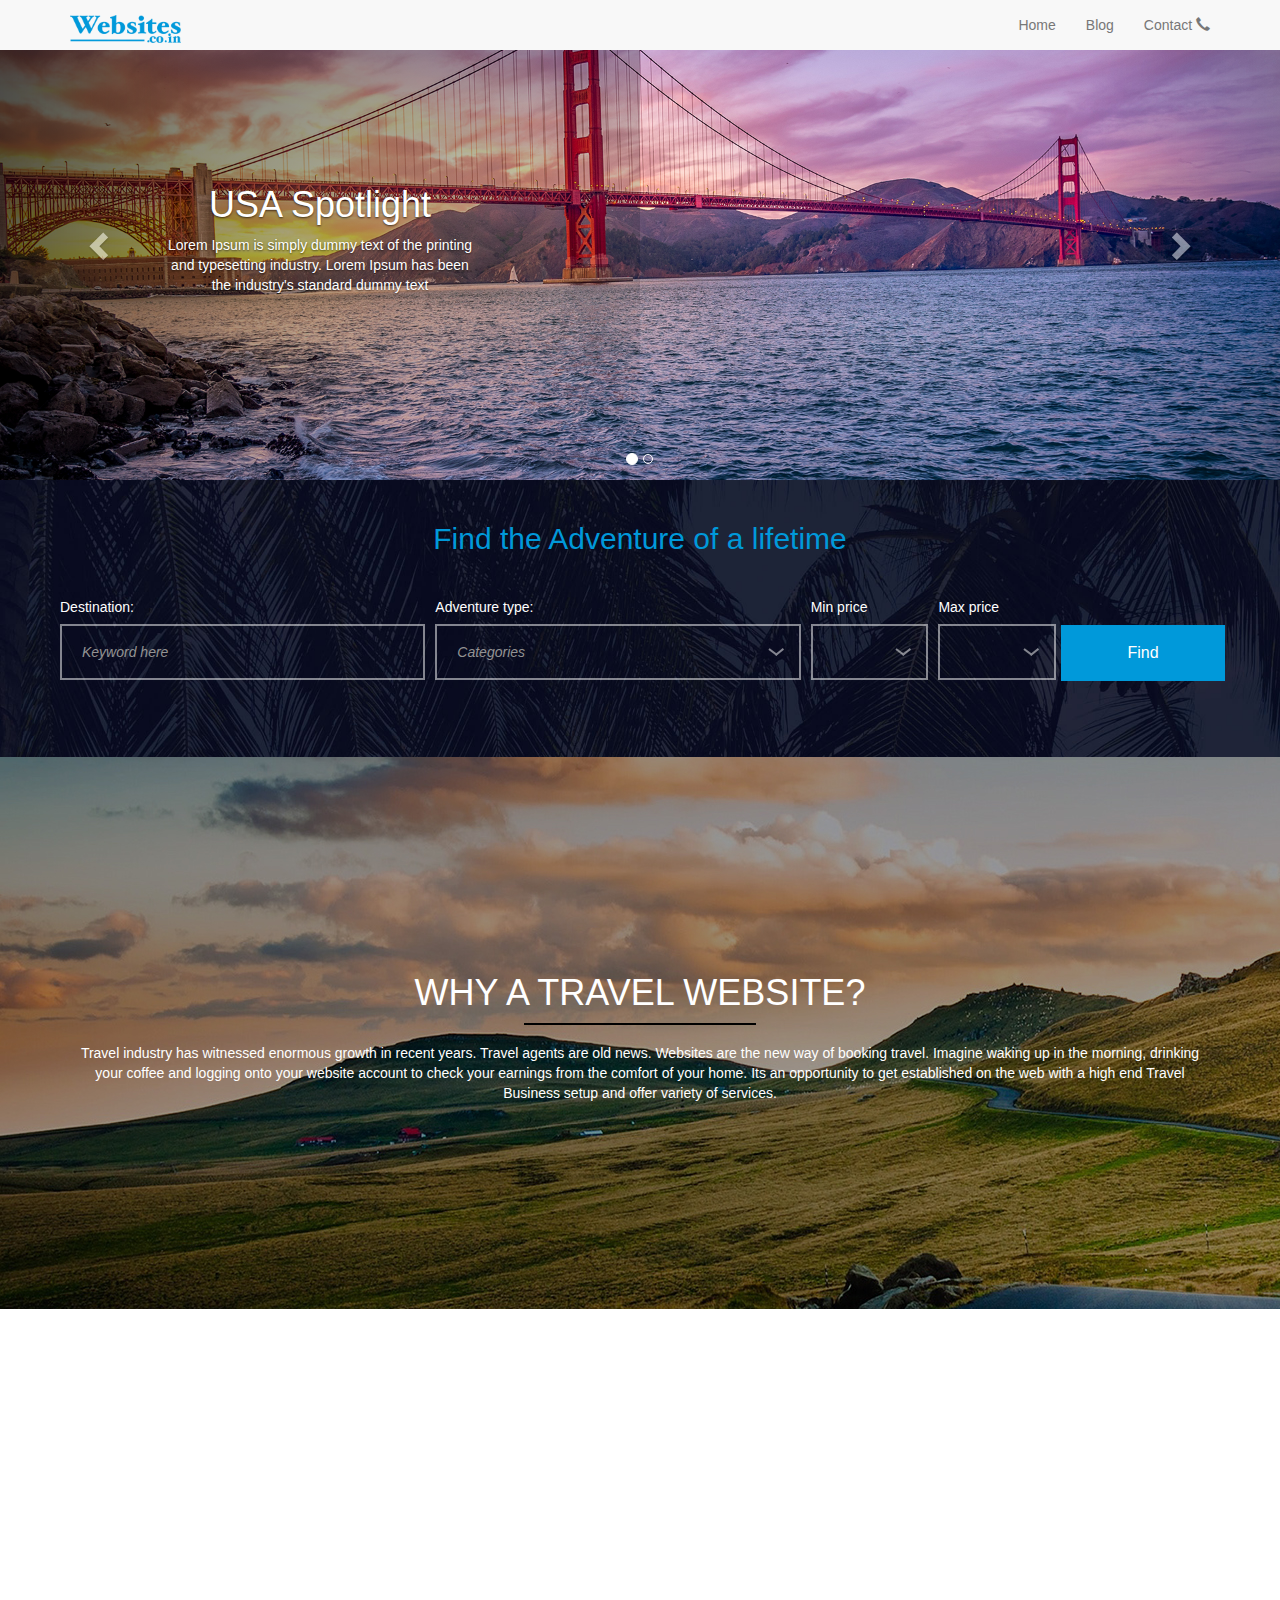
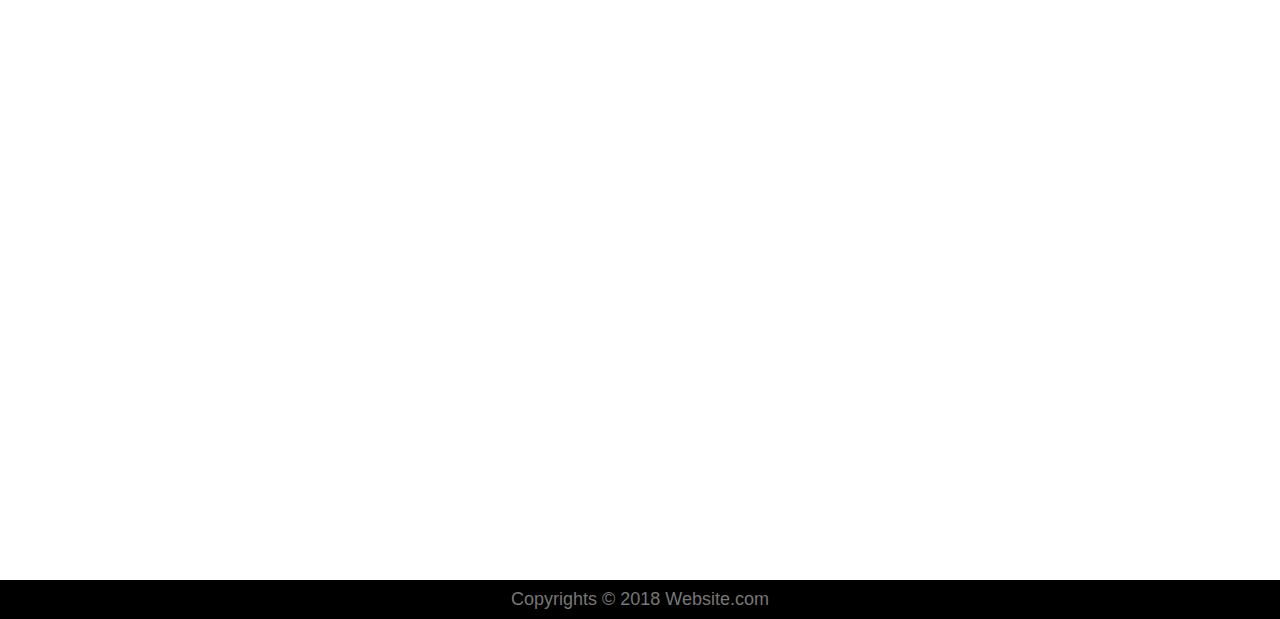
<file: index.html>
<!DOCTYPE html>
<html lang="en">
   <head>
      <meta charset="utf-8">
      <meta http-equiv="X-UA-Compatible" content="IE=edge">
      <meta name="viewport" content="width=device-width, initial-scale=1">
      <title>Welcome to Home page</title>
      <!-- Bootstrap -->
      <link href="css/bootstrap.min.css" rel="stylesheet">
      <link href="css/font-awesome.min.css" rel="stylesheet">
      <!-- Owl Stylesheets -->
      <link rel="stylesheet" href="css/owl.carousel.min.css">
      <link rel="stylesheet" href="css/owl.theme.default.min.css">
      <link rel="stylesheet" href="css/aos.css" />
      <link href="css/custome.css" rel="stylesheet">
   </head>
   <body id="transcroller-body" class="aos-all">
      <!-- Fixed navbar -->
      <nav class="navbar navbar-default navbar-fixed-top topnavbar">
         <div class="container">
            <div class="navbar-header">
               <button type="button" class="navbar-toggle collapsed" data-toggle="collapse" data-target="#navbar" aria-expanded="false" aria-controls="navbar">
               <span class="sr-only">Toggle navigation</span>
               <span class="icon-bar"></span>
               <span class="icon-bar"></span>
               <span class="icon-bar"></span>
               </button>
               <a class="navbar-brand" href="index.html">
               <img src="img/logo.png" class="navbar-logo img-responsive" itemprop="logo" alt="websites.co.in">
               </a>
            </div>
            <div id="navbar" class="navbar-collapse collapse">
               <ul class="nav navbar-nav navbar-right">
                  <li><a href="index.html">Home</a></li>
                  <li><a href="blog.html">Blog</a></li>
                  <li><a href="contact.html">Contact  <span class="glyphicon glyphicon-earphone"></span></a></li>
               </ul>
            </div>
            <!--/.nav-collapse -->
         </div>
      </nav>
      <!-- Carousel
         ================================================== -->
      <div id="myCarousel" class="carousel slide aos-item" data-aos="fade-up" data-ride="carousel">
         <!-- Indicators -->
         <ol class="carousel-indicators">
            <li data-target="#myCarousel" data-slide-to="0" class="active"></li>
            <li data-target="#myCarousel" data-slide-to="1"></li>
         </ol>
         <div class="carousel-inner" role="listbox">
            <div class="item active">
               <img class="first-slide" src="img/1.jpg" alt="First slide">
               <div class="container-fluid">
                  <div class="carousel-caption bgcl">
                     <h1>USA Spotlight</h1>
                     <p>Lorem Ipsum is simply dummy text of the printing and typesetting industry. Lorem Ipsum has been the industry's standard dummy text</p>
                  </div>
               </div>
            </div>
            <div class="item">
               <img class="second-slide" src="img/2.jpg" alt="Second slide">
               <div class="container-fluid">
                  <div class="carousel-caption bgcl">
                     <h1>Another USA Spotlight</h1>
                     <p>Lorem Ipsum is simply dummy text of the printing and typesetting industry. Lorem Ipsum has been the industry's standard dummy text</p>
                  </div>
               </div>
            </div>
         </div>
         <a class="left carousel-control" href="#myCarousel" role="button" data-slide="prev">
         <span class="glyphicon glyphicon-chevron-left" aria-hidden="true"></span>
         <span class="sr-only">Previous</span>
         </a>
         <a class="right carousel-control" href="#myCarousel" role="button" data-slide="next">
         <span class="glyphicon glyphicon-chevron-right" aria-hidden="true"></span>
         <span class="sr-only">Next</span>
         </a>
      </div>
      <!-- /.carousel -->
      <!-- find -->
      <div class="find aos-item" data-aos="fade-up">
         <div class="container-fluid find_background">
            <div class="container ">
               <div class="row">
                  <div class="col-12">
                     <div class="find_title text-center">Find the Adventure of a lifetime</div>
                  </div>
                  <div class="col-12">
                     <div class="find_form_container">
                        <form action="#" id="find_form" class="find_form d-flex flex-md-row flex-column align-items-md-center align-items-start justify-content-md-between justify-content-start flex-wrap">
                           <div class="find_item">
                              <div>Destination:</div>
                              <input type="text" class="destination find_input" required="required" placeholder="Keyword here">
                           </div>
                           <div class="find_item">
                              <div>Adventure type:</div>
                              <select name="adventure" id="adventure" class="dropdown_item_select find_input">
                                 <option>Categories</option>
                                 <option>Categories</option>
                                 <option>Categories</option>
                              </select>
                           </div>
                           <div class="find_item">
                              <div>Min price</div>
                              <select name="min_price" id="min_price" class="dropdown_item_select find_input">
                                 <option>&nbsp;</option>
                                 <option>Price</option>
                                 <option>Price</option>
                              </select>
                           </div>
                           <div class="find_item">
                              <div>Max price</div>
                              <select name="max_price" id="max_price" class="dropdown_item_select find_input">
                                 <option>&nbsp;</option>
                                 <option>Price</option>
                                 <option>Price</option>
                              </select>
                           </div>
                           <button class="button find_button">Find</button>
                        </form>
                     </div>
                  </div>
               </div>
            </div>
         </div>
      </div>
      <!-- find end -->
      <div class="container-fluid abtbg aos-item" data-aos="zoom-in" id="About">
         <div class="container text-center">
            <h1>WHY A TRAVEL WEBSITE?</h1>
            <span class="bords">&nbsp;</span>
            <p>Travel industry has witnessed enormous growth in recent years. Travel agents are old news. Websites are the new way of booking travel. Imagine waking up in the morning, drinking your coffee and logging onto your website account to check your earnings from the comfort of your home. Its an opportunity to get established on the web with a high end Travel Business setup and offer variety of services.</p>
         </div>
      </div>
      <!-- owl slider -->
      <div class="owl-carousel blogcar blogbgrd aos-item" data-aos="fade-up">
         <div class="item">
            <!-- <a href=""> -->
            <div class="col-sm-6 padd0 paddbrd">
               <h2>heading hero</h2>
               <p>Travel industry has witnessed enormous growth in recent years.Travel industry has witnessed enormous growth in recent years.</p>
               <a href="blog.html">Know More</a>
            </div>
            <div class="col-sm-6 padd0">
               <img src="img/blog.png" class="img-responsive" alt="blog">
            </div>
            <!-- </a> -->
         </div>
         <div class="item black">
            <!-- <a href="#"> -->
            <div class="col-sm-6 padd0 paddbrd">
               <h2>heading hero</h2>
               <p>Travel industry has witnessed enormous growth in recent years.Travel industry has witnessed enormous growth in recent years.</p>
               <a href="blog.html">Know More</a>
            </div>
            <div class="col-sm-6 padd0 ">
               <img src="img/blog1.png" class="img-responsive" alt="blog">
            </div>
            <!-- </a> -->
         </div>
         <div class="item">
            <!-- <a href=""> -->
            <div class="col-sm-6 padd0 paddbrd">
               <h2>heading hero</h2>
               <p>Travel industry has witnessed enormous growth in recent years.Travel industry has witnessed enormous growth in recent years.</p>
               <a href="blog.html">Know More</a>
            </div>
            <div class="col-sm-6 padd0">
               <img src="img/blog2.png" class="img-responsive" alt="blog">
            </div>
            <!-- </a> -->
         </div>
         <div class="item black">
            <!-- <a href="#"> -->
            <div class="col-sm-6 padd0 paddbrd">
               <h2>heading hero</h2>
               <p>Travel industry has witnessed enormous growth in recent years.Travel industry has witnessed enormous growth in recent years.</p>
               <a href="blog.html">Know More</a>
            </div>
            <div class="col-sm-6 padd0">
               <img src="img/blog3.png" class="img-responsive" alt="blog">
            </div>
            <!-- </a> -->
         </div>
         <div class="item">
            <!-- <a href=""> -->
            <div class="col-sm-6 padd0 paddbrd">
               <h2>heading hero</h2>
               <p>Travel industry has witnessed enormous growth in recent years.Travel industry has witnessed enormous growth in recent years.</p>
               <a href="blog.html">Know More</a>
            </div>
            <div class="col-sm-6 padd0">
               <img src="img/blog4.png" class="img-responsive" alt="blog">
            </div>
            <!-- </a> -->
         </div>
         <div class="item black">
            <!-- <a href="#"> -->
            <div class="col-sm-6 padd0 paddbrd">
               <h2>heading hero</h2>
               <p>Travel industry has witnessed enormous growth in recent years.Travel industry has witnessed enormous growth in recent years.</p>
               <a href="blog.html">Know More</a>
            </div>
            <div class="col-sm-6 padd0">
               <img src="img/blog5.png" class="img-responsive" alt="blog">
            </div>
            <!-- </a> -->
         </div>
         <div class="item">
            <!-- <a href=""> -->
            <div class="col-sm-6 padd0 paddbrd">
               <h2>heading hero</h2>
               <p>Travel industry has witnessed enormous growth in recent years.Travel industry has witnessed enormous growth in recent years.</p>
               <a href="blog.html">Know More</a>
            </div>
            <div class="col-sm-6 padd0">
               <img src="img/blog6.png" class="img-responsive" alt="blog">
            </div>
            <!-- </a> -->
         </div>
         <div class="item black">
            <!-- <a href="#"> -->
            <div class="col-sm-6 padd0 paddbrd">
               <h2>heading hero</h2>
               <p>Travel industry has witnessed enormous growth in recent years.Travel industry has witnessed enormous growth in recent years.</p>
               <a href="blog.html">Know More</a>
            </div>
            <div class="col-sm-6 padd0">
               <img src="img/blog7.png" class="img-responsive" alt="blog">
            </div>
            <!-- </a> -->
         </div>
      </div>
      <div class="container-fluid aos-item" data-aos="zoom-in" id="bg3">
         <footer class="container ">
            <div class="row foot">
               <div id="foot1" class="col-md-3 col-sm-3">
                  <h3>Useful Links</h3>
                  <h5 id="firstchild">
                     <span class="glyphicon glyphicon-chevron-right"></span><a href="contact.html" class="text-muted"> <b>Contact Us</b></a>
                  </h5>
                  <h5><span class="glyphicon glyphicon-chevron-right"></span><a href="index.html#About" class="text-muted"> <b>About Us</b></a></h5>
                  <h5><span class="glyphicon glyphicon-chevron-right"></span><a href="blog.html" class="text-muted"> <b>Blog</b></a></h5>
                  <h5><span class="glyphicon glyphicon-chevron-right"></span><a href="#" class="text-muted"> <b>Private Policy</b></a></h5>
               </div>
               <div id="foot2" class="col-md-3 col-sm-3">
                  <h3>Customer Services</h3>
                  <h5 id="firstchild"><span class="glyphicon glyphicon-chevron-right"></span><a href="#" class="text-muted"> <b>Customer Support</b></a></h5>
                  <h5> <span class="glyphicon glyphicon-chevron-right"></span><a href="#" class="text-muted"> <b>Cancel Booking</b></a></h5>
                  <h5><span class="glyphicon glyphicon-chevron-right"></span><a href="#" class="text-muted"> <b>Cancelltion policy</b></a></h5>
                  <h5><span class="glyphicon glyphicon-chevron-right"></span><a href="#" class="text-muted"><b> Register</b></a></h5>
                  <h5 style="border-bottom:0px;"><span class="glyphicon glyphicon-chevron-right"></span><a href="#" class="text-muted"><b> Conatct Us</b></a></h5>
               </div>
               <div id="foot3" class="col-md-3 col-sm-3">
                  <h3>Address</h3>
                  <h4 class="text-muted">123 ,Lorem Ipsum dummy Text<br>Freephone: 1 999 999 9999<br>Fax:1 999 999 9999<br>E-mail: xyz@domain.uk</h4>
               </div>
               <div id="foot4" class="col-md-3 col-sm-3">
                  <h3>Follow Us</h3>
                  <br>
                  <ul class="social-network social-circle">
                     <li><a href="#" class="icoFacebook" title="Facebook"><i class="fa fa-facebook"></i></a></li>
                     <li><a href="#" class="icoTwitter" title="Twitter"><i class="fa fa-twitter"></i></a></li>
                     <li><a href="#" class="icoLinkedin" title="Linkedin"><i class="fa fa-linkedin"></i></a></li>
                     <li><a href="#" class="icoTumblr" title="Tumblr"><i class="fa fa-tumblr"></i></a></li>
                  </ul>
               </div>
            </div>
         </footer>
      </div>
      <section class="container-fluid" id="foot5">
         <h4 class="text-center text-muted">Copyrights © 2018 Website.com</h4>
      </section>
      <script src="js/jquery.min.js"></script>
      <script src="js/bootstrap.min.js"></script>
      <script src="js/owl.carousel.min.js"></script>
      <script src="js/aos.js"></script>
      <script src="js/custome.js"></script>
   </body>
</html>
</file>
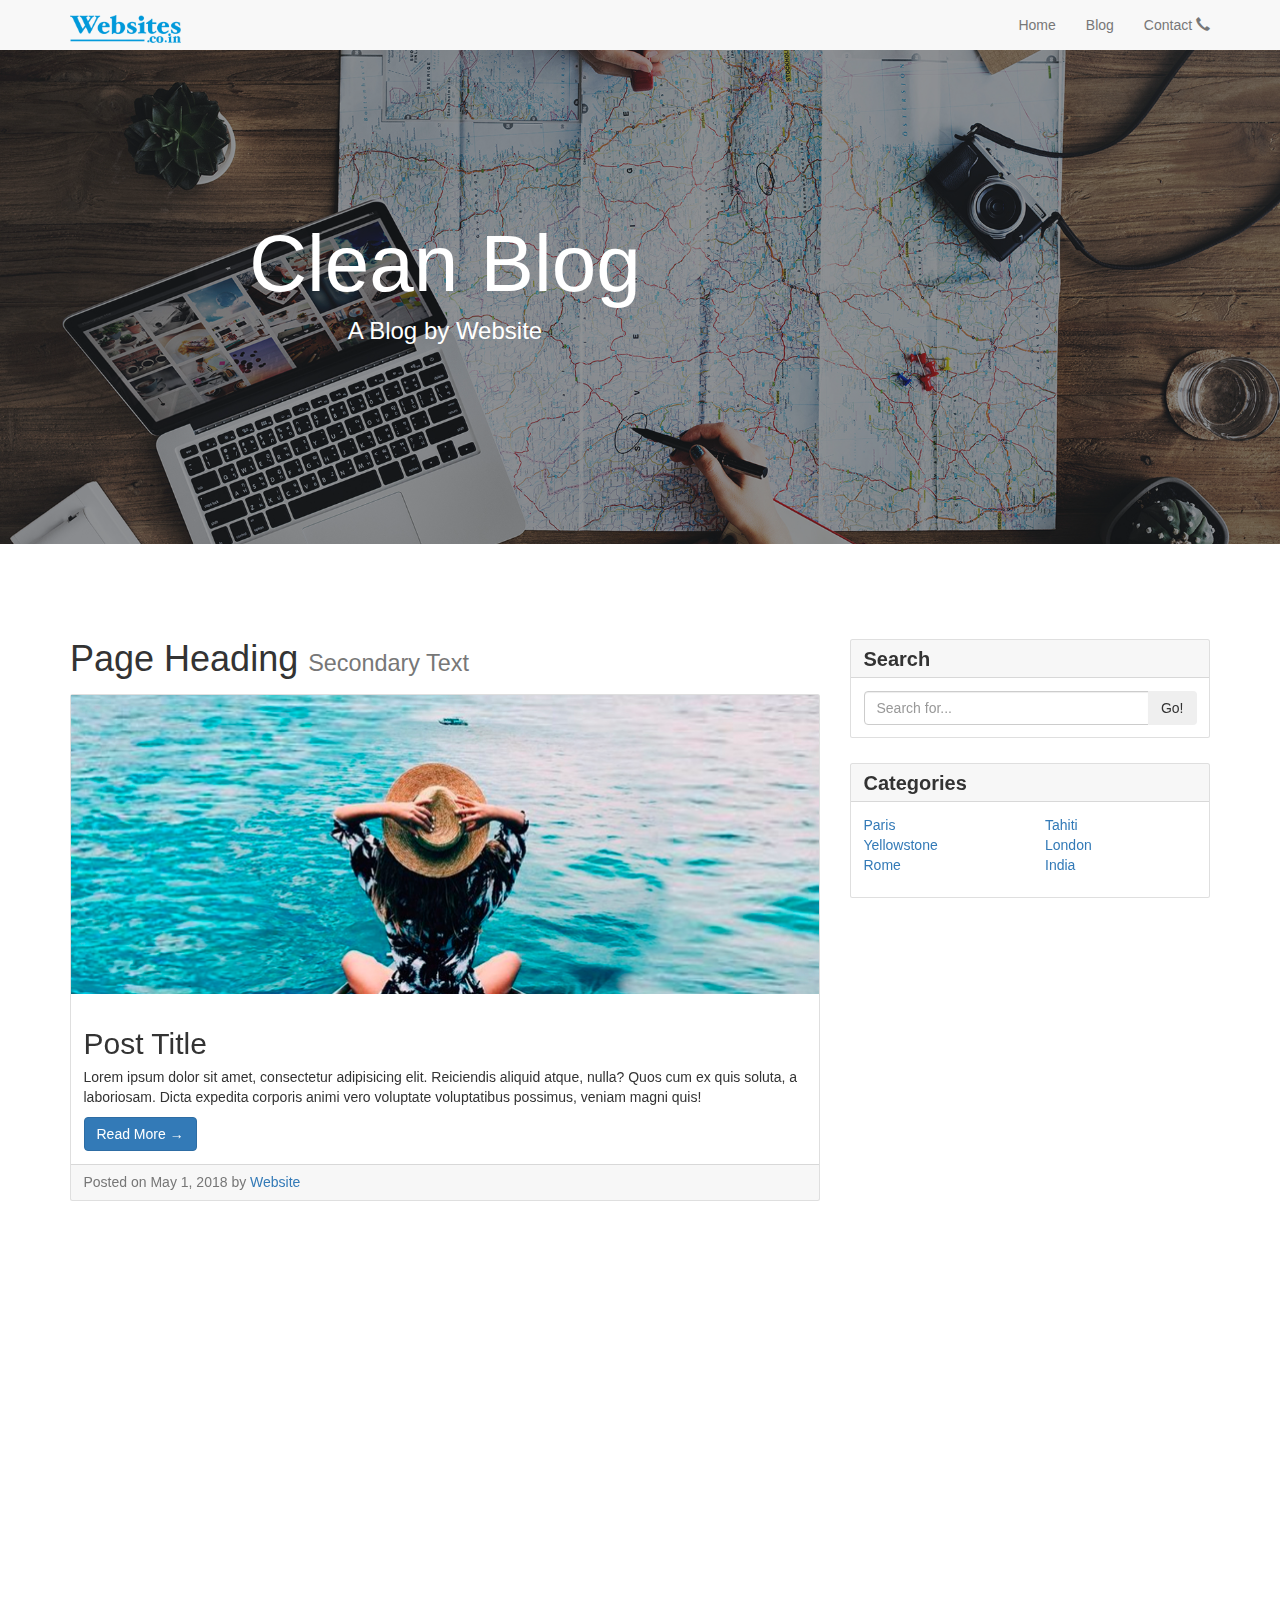
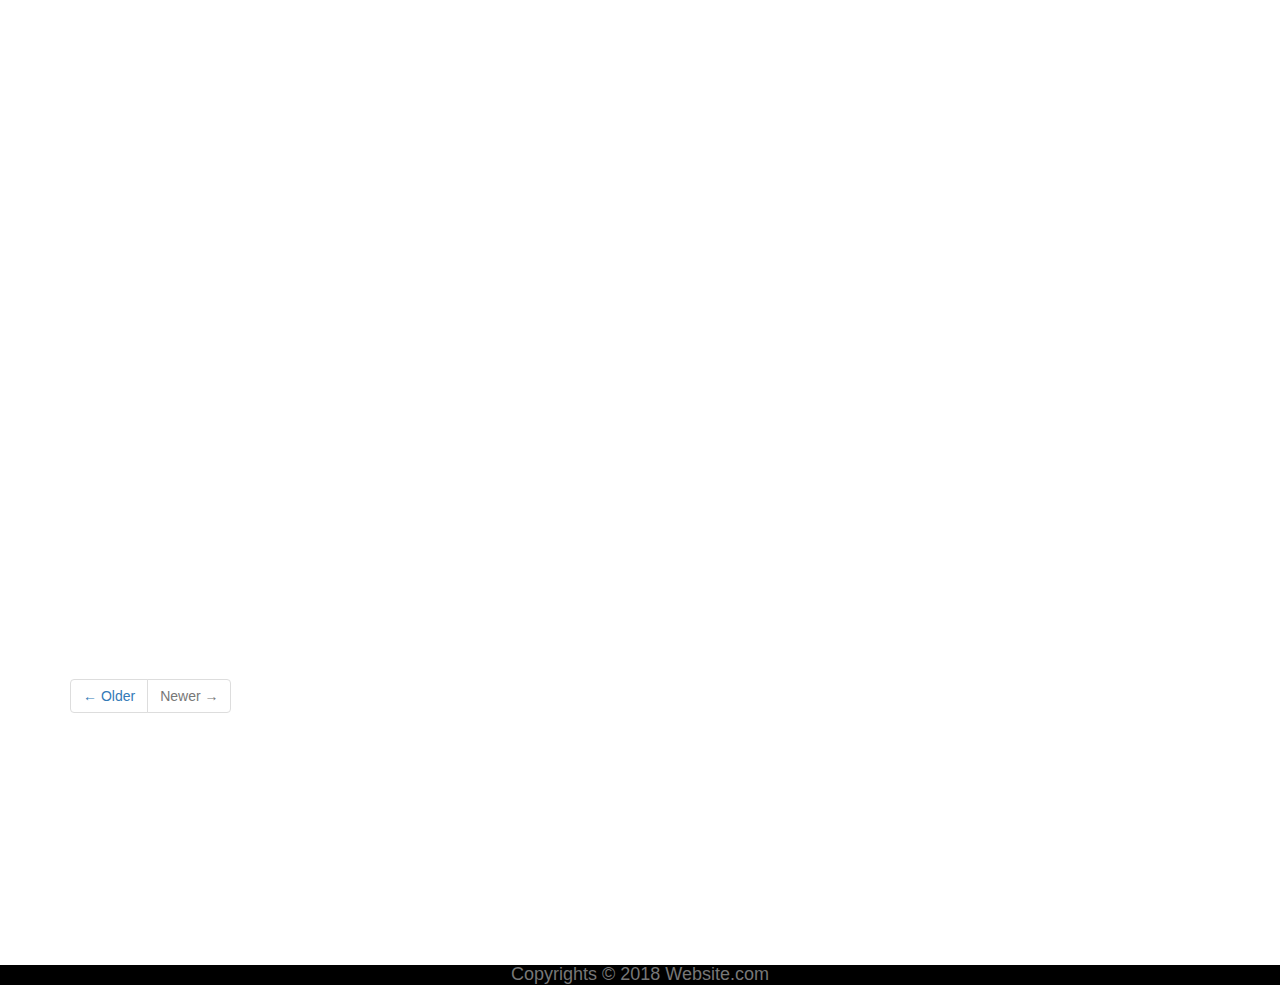
<file: blog.html>
<!DOCTYPE html>
<html lang="en">
   <head>
      <meta charset="utf-8">
      <meta http-equiv="X-UA-Compatible" content="IE=edge">
      <meta name="viewport" content="width=device-width, initial-scale=1">
      <title>Welcome to Blog page</title>
      <!-- Bootstrap -->
      <link href="css/bootstrap.min.css" rel="stylesheet">
      <link href="css/font-awesome.min.css" rel="stylesheet">
      <link rel="stylesheet" href="css/aos.css" />
      <link href="css/custome.css" rel="stylesheet">
      <link href="css/blog.css" rel="stylesheet">
   </head>
   <body id="transcroller-body" class="aos-all">
      <!-- Fixed navbar -->
      <nav class="navbar navbar-default navbar-fixed-top topnavbar">
         <div class="container">
            <div class="navbar-header">
               <button type="button" class="navbar-toggle collapsed" data-toggle="collapse" data-target="#navbar" aria-expanded="false" aria-controls="navbar">
               <span class="sr-only">Toggle navigation</span>
               <span class="icon-bar"></span>
               <span class="icon-bar"></span>
               <span class="icon-bar"></span>
               </button>
               <a class="navbar-brand" href="index.html">
               <img src="img/logo.png" class="navbar-logo img-responsive" itemprop="logo" alt="websites.co.in">
               </a>
            </div>
            <div id="navbar" class="navbar-collapse collapse">
               <ul class="nav navbar-nav navbar-right">
                  <li><a href="index.html">Home</a></li>
                  <li><a href="blog.html">Blog</a></li>
                  <li><a href="contact.html">Contact  <span class="glyphicon glyphicon-earphone"></span></a></li>
               </ul>
            </div>
            <!--/.nav-collapse -->
         </div>
      </nav>
      <br>
      <header class="masthead" style="background-image: url('img/blog-bg.jpg')">
         <div class="overlay"></div>
         <div class="container">
            <div class="row">
               <div class="col-lg-8 col-md-10 mx-auto">
                  <div class="site-heading">
                     <h1>Clean Blog</h1>
                     <span class="subheading">A Blog by Website</span>
                  </div>
               </div>
            </div>
         </div>
      </header>
      <br>
      <div class="container">
         <div class="row">
            <!-- Blog Entries Column -->
            <div class="col-md-8">
               <h1 class="my-4">Page Heading
                  <small>Secondary Text</small>
               </h1>
               <!-- Blog Post -->
               <div class="card mb-4 aos-item" data-aos="fade-up">
                  <img class="card-img-top" src="img/blog-details-750.jpg" alt="Card image cap">
                  <div class="card-body">
                     <h2 class="card-title">Post Title</h2>
                     <p class="card-text">Lorem ipsum dolor sit amet, consectetur adipisicing elit. Reiciendis aliquid atque, nulla? Quos cum ex quis soluta, a laboriosam. Dicta expedita corporis animi vero voluptate voluptatibus possimus, veniam magni quis!</p>
                     <a href="blog_details.html" class="btn btn-primary">Read More &rarr;</a>
                  </div>
                  <div class="card-footer text-muted">
                     Posted on May 1, 2018 by
                     <a href="https://websites.co.in/" target="_blank" >Website</a>
                  </div>
               </div>
               <!-- Blog Post -->
               <div class="card mb-4 aos-item" data-aos="zoom-in">
                  <img class="card-img-top" src="img/blog-details-7501.jpg" alt="Card image cap">
                  <div class="card-body">
                     <h2 class="card-title">Post Title</h2>
                     <p class="card-text">Lorem ipsum dolor sit amet, consectetur adipisicing elit. Reiciendis aliquid atque, nulla? Quos cum ex quis soluta, a laboriosam. Dicta expedita corporis animi vero voluptate voluptatibus possimus, veniam magni quis!</p>
                     <a href="blog_details.html" class="btn btn-primary">Read More &rarr;</a>
                  </div>
                  <div class="card-footer text-muted">
                     Posted on May 1, 2018 by
                     <a href="https://websites.co.in/" target="_blank" >Website</a>
                  </div>
               </div>
               <!-- Blog Post -->
               <div class="card mb-4 aos-item" data-aos="zoom-in">
                  <img class="card-img-top" src="img/blog-details-7500.jpg" alt="Card image cap">
                  <div class="card-body">
                     <h2 class="card-title">Post Title</h2>
                     <p class="card-text">Lorem ipsum dolor sit amet, consectetur adipisicing elit. Reiciendis aliquid atque, nulla? Quos cum ex quis soluta, a laboriosam. Dicta expedita corporis animi vero voluptate voluptatibus possimus, veniam magni quis!</p>
                     <a href="blog_details.html" class="btn btn-primary">Read More &rarr;</a>
                  </div>
                  <div class="card-footer text-muted">
                     Posted on May 1, 2018 by
                     <a href="https://websites.co.in/" target="_blank" >Website</a>
                  </div>
               </div>
               <!-- Pagination -->
               <ul class="pagination justify-content-center mb-4">
                  <li class="page-item">
                     <a class="page-link" href="#">&larr; Older</a>
                  </li>
                  <li class="page-item disabled">
                     <a class="page-link" href="#">Newer &rarr;</a>
                  </li>
               </ul>
            </div>
            <!-- Sidebar Widgets Column -->
            <div class="col-md-4">
               <!-- Search Widget -->
               <div class="card my-4 aos-item" data-aos="zoom-in">
                  <h5 class="card-header">Search</h5>
                  <div class="card-body">
                     <div class="input-group">
                        <input type="text" class="form-control" placeholder="Search for...">
                        <span class="input-group-btn">
                        <button class="btn btn-secondary" type="button">Go!</button>
                        </span>
                     </div>
                  </div>
               </div>
               <!-- Categories Widget -->
               <div class="card my-4 aos-item" data-aos="zoom-in">
                  <h5 class="card-header">Categories</h5>
                  <div class="card-body">
                     <div class="row">
                        <div class="col-lg-6">
                           <ul class="list-unstyled mb-0">
                              <li>
                                 <a href="#">Paris</a>
                              </li>
                              <li>
                                 <a href="#">Yellowstone</a>
                              </li>
                              <li>
                                 <a href="#">Rome</a>
                              </li>
                           </ul>
                        </div>
                        <div class="col-lg-6">
                           <ul class="list-unstyled mb-0">
                              <li>
                                 <a href="#">Tahiti</a>
                              </li>
                              <li>
                                 <a href="#">London</a>
                              </li>
                              <li>
                                 <a href="#">India</a>
                              </li>
                           </ul>
                        </div>
                     </div>
                  </div>
               </div>
               <!-- Side Widget -->
               <div class="card my-4 aos-item" data-aos="zoom-in">
                  <h5 class="card-header">Side Widget</h5>
                  <div class="card-body">
                     You can put anything you want inside of these side widgets. They are easy to use, and feature the new Bootstrap 4 card containers!
                  </div>
               </div>
            </div>
         </div>
         <!-- /.row -->
      </div>
      <!-- /.container -->
      <!-- Footer -->
      <div class="container-fluid aos-item" data-aos="zoom-in" id="bg3">
         <footer class="container ">
            <div class="row foot">
               <div id="foot1" class="col-md-3 col-sm-3">
                  <h3>Useful Links</h3>
                  <h5 id="firstchild">
                     <span class="glyphicon glyphicon-chevron-right"></span><a href="contact.html" class="text-muted"> <b>Contact Us</b></a>
                  </h5>
                  <h5><span class="glyphicon glyphicon-chevron-right"></span><a href="index.html#About" class="text-muted"> <b>About Us</b></a></h5>
                  <h5><span class="glyphicon glyphicon-chevron-right"></span><a href="blog.html" class="text-muted"> <b>Blog</b></a></h5>
                  <h5><span class="glyphicon glyphicon-chevron-right"></span><a href="#" class="text-muted"> <b>Private Policy</b></a></h5>
               </div>
               <div id="foot2" class="col-md-3 col-sm-3">
                  <h3>Customer Services</h3>
                  <h5 id="firstchild"><span class="glyphicon glyphicon-chevron-right"></span><a href="#" class="text-muted"> <b>Customer Support</b></a></h5>
                  <h5> <span class="glyphicon glyphicon-chevron-right"></span><a href="#" class="text-muted"> <b>Cancel Booking</b></a></h5>
                  <h5><span class="glyphicon glyphicon-chevron-right"></span><a href="#" class="text-muted"> <b>Cancelltion policy</b></a></h5>
                  <h5><span class="glyphicon glyphicon-chevron-right"></span><a href="#" class="text-muted"><b> Register</b></a></h5>
                  <h5 style="border-bottom:0px;"><span class="glyphicon glyphicon-chevron-right"></span><a href="#" class="text-muted"><b> Conatct Us</b></a></h5>
               </div>
               <div id="foot3" class="col-md-3 col-sm-3">
                  <h3>Address</h3>
                  <h4 class="text-muted">123 ,Lorem Ipsum dummy Text<br>Freephone: 1 999 999 9999<br>Fax:1 999 999 9999<br>E-mail: xyz@domain.uk</h4>
               </div>
               <div id="foot4" class="col-md-3 col-sm-3">
                  <h3>Follow Us</h3>
                  <br>
                  <ul class="social-network social-circle">
                     <li><a href="#" class="icoFacebook" title="Facebook"><i class="fa fa-facebook"></i></a></li>
                     <li><a href="#" class="icoTwitter" title="Twitter"><i class="fa fa-twitter"></i></a></li>
                     <li><a href="#" class="icoLinkedin" title="Linkedin"><i class="fa fa-linkedin"></i></a></li>
                     <li><a href="#" class="icoTumblr" title="Tumblr"><i class="fa fa-tumblr"></i></a></li>
                  </ul>
               </div>
            </div>
         </footer>
      </div>
      <section class="container-fluid" id="foot5">
         <h4 class="text-center text-muted">Copyrights © 2018 Website.com</h4>
      </section>
      <script src="js/jquery.min.js"></script>
      <script src="js/bootstrap.min.js"></script>
      <script src="js/owl.carousel.min.js"></script>
      <script src="js/aos.js"></script>
      <script src="js/custome.js"></script>
   </body>
</html>
</file>
<file: css/custome.css>
.bgcl,.bgcl p{width:50%}.bgcl,.carousel-indicators{bottom:0}.abtbg,.navbar-default .navbar-nav>li>a.darkHeadercl{color:#fff}.bgcl,.paddbrd{display:flex;float:left}.blogcar .inner a,.paddbrd a:hover{text-decoration:none}@-webkit-keyframes slideInUp{from{-webkit-transform:translate3d(0,100%,0);transform:translate3d(0,100%,0);visibility:visible}to{-webkit-transform:translate3d(0,0,0);transform:translate3d(0,0,0)}}@keyframes slideInUp{from{-webkit-transform:translate3d(0,100%,0);transform:translate3d(0,100%,0);visibility:visible}to{-webkit-transform:translate3d(0,0,0);transform:translate3d(0,0,0)}}.slideInUp{-webkit-animation-name:slideInUp;animation-name:slideInUp}.animated{-webkit-animation-duration:1s;animation-duration:1s;-webkit-animation-fill-mode:both;animation-fill-mode:both}.navbar{border:none}.darkHeader{background:#000}.navbar-logo{max-width:35%}.bgcl{background:-moz-linear-gradient(-45deg,rgba(0,0,0,.65) 0,rgba(0,0,0,0) 100%);background:-webkit-linear-gradient(-45deg,rgba(0,0,0,.65) 0,rgba(0,0,0,0) 100%);background:linear-gradient(135deg,rgba(0,0,0,.65) 0,rgba(0,0,0,0) 100%);filter:progid:DXImageTransform.Microsoft.gradient( startColorstr='#a6000000', endColorstr='#00000000', GradientType=1 );left:0;height:100%;-webkit-flex-direction:column;flex-direction:column;align-items:center;justify-content:center}.abtbg,.blogbgrd{background-size:cover;background-repeat:no-repeat}.abtbg{display:flex;justify-content:center;align-items:center;background-image:url(../img/dest.jpg);height:552px}.bords{border-top:solid 2px #000;width:50px;padding:0 10%}.blogcar .item{display:flex;opacity:.4;transition:.4s ease all;margin:0 20px;transform:scale(.8)}.padd0{padding:0;margin:0;flex:1}.paddbrd{border:2px solid #e1e1e1;border-right:none;-webkit-flex-direction:column;flex-direction:column;align-items:center;justify-content:center;text-align:center;color:#000;background-color:rgba(255,255,255,.7);border-top-left-radius:15px}.paddbrd a,.paddbrd h2,.paddbrd p{text-transform:capitalize}.paddbrd h2{color:#3c3c3c}.paddbrd p{color:#535454}.blogbgrd{background-image:url(../img/last.jpg);padding:10% 0}.owl-carousel .owl-nav button.owl-next,.owl-carousel .owl-nav button.owl-prev{width:40px;height:40px;z-index:1;background-position:center center;border-radius:20px;background-color:#ededed;font-size:0;background-repeat:no-repeat;position:absolute;top:50%;-ms-transform:translateY(-50%);-webkit-transform:translateY(-50%);transform:translateY(-50%)}.owl-carousel .owl-nav button.owl-prev{background-image:url(../img/left-arrow-black.png)}.owl-carousel .owl-nav button.owl-next{background-image:url(../img/arrow-black.png);float:right;right:0}.owl-carousel .owl-nav button.owl-prev:hover{background-color:#0099da;background-image:url(../img/left-arrow-white.png)}.owl-carousel .owl-nav button.owl-next:hover{background-color:#0099da;background-image:url(../img/arrow-white.png)}.find{width:100%;z-index:0;background:0 0}.find_background{padding:3% 0 6%;background-image:url(../img/find.jpg);background-repeat:no-repeat;background-size:cover;color:#fff}#bg3 .foot,#foot3 h4,h5#firstchild{padding-top:15px}.find_form_container{width:100%;margin-top:36px}.find_title{width:100%;font-size:30px;font-weight:300;color:#0099da}.find_input,.find_item div{color:#FFF;font-weight:400}.find_form{width:100%;height:100%}.find_button,.find_input{height:56px;line-height:52px}.find_input{width:100%;border:none;outline:0;padding-left:20px;padding-right:20px;font-size:13px;border:2px solid rgba(255,255,255,.5);background:0 0}.find_input:focus,.find_input:hover{border:2px solid rgba(254,67,91,.5)}.find_item{margin:0 5px}.find_item:first-child,.find_item:nth-child(2){width:31.413%}.find_item:nth-child(3),.find_item:nth-child(4){width:10.122%}.find_item div{font-size:14px;margin-bottom:7px}.dropdown_item_select{-webkit-appearance:none;-moz-appearance:none;-ms-appearance:none;-o-appearance:none;appearance:none;-webkit-box-shadow:0 0 0 transparent;-webkit-user-select:none;background-image:url(../img/down.png);background-position:center right;background-repeat:no-repeat;margin:0;overflow:hidden;text-overflow:ellipsis;white-space:nowrap;cursor:pointer;font-size:14px;font-weight:400;font-style:italic;color:#939393!important}.dropdown_item_select::-ms-expand{display:none}.find_input:focus{outline-color:rgba(254,67,91,.5)}.find_button{width:14.048%;font-size:16px;font-weight:500;color:#FFF;padding-left:46px;padding-right:46px;background:#0099da!important;-webkit-transform:translateY(14px);-moz-transform:translateY(14px);-ms-transform:translateY(14px);-o-transform:translateY(14px);transform:translateY(14px);border:none;outline:0;cursor:pointer}#bg3,footer.container{background-color:#353535}.find_button:hover{opacity:.8}.find_input::-webkit-input-placeholder{font-size:14px!important;font-weight:400!important;font-style:italic;color:#939393!important}.find_input:-moz-placeholder{font-size:14px!important;font-weight:400!important;font-style:italic;color:#939393!important}.find_input::-moz-placeholder{font-size:14px!important;font-weight:400!important;font-style:italic;color:#939393!important}.find_input:-ms-input-placeholder{font-size:14px!important;font-weight:400!important;font-style:italic;color:#939393!important}.find_input::input-placeholder{font-size:14px!important;font-weight:400!important;font-style:italic;color:#939393!important}.align-items-md-center{-ms-flex-align:center!important;align-items:center!important}.flex-md-row{-ms-flex-direction:row!important;flex-direction:row!important;display:flex}@media(max-width:1000px){.blogcar .item{margin:0;transform:scale(.9)}}.blogcar .active .item{opacity:1;transform:scale(1)}.blogcar .owl-item{-webkit-backface-visibility:hidden;-webkit-transform:translateZ(0) scale(1,1)}.blogcar .inner{position:absolute;bottom:30px;left:0;right:0;text-align:center}.blogcar .inner a{color:#fff;border-bottom:2px solid rgba(255,255,255,.5);transition:.3s ease border-color}.blogcar .inner a:hover{border-color:#fff}.blogcar .black .inner a{color:#000;border-color:rgba(0,0,0,.4)}.blogcar .black .inner a:hover{border-color:#000}.blogcar .owl-controls{position:absolute;margin-top:300px}footer.container{color:#fff;padding-bottom:45px}#foot5{background-color:#000}#foot1 a:hover,#foot2 a:hover{text-decoration:none;color:#0099da}#foot1,#foot2,#foot3,#foot4 h3{color:#0076a9}#foot3 h4{line-height:1.4}ul.social-network{list-style:none;display:inline;margin-left:0!important;padding:0}ul.social-network li{display:inline;margin:0 5px}.social-network a.icoRss{background-color:#F56505;color:#fff}.social-network a.icoFacebook{background-color:#3B5998;color:#fff}.social-network a.icoTwitter{background-color:#3cf;color:#fff}.social-network a.icoTumblr{background-color:#007bb7;color:#fff}.social-network a.icoLinkedin{background-color:#3B5998;color:#fff}.socialHoverClass,a.socialIcon:hover{color:#44BCDD}.social-circle li a{display:inline-block;position:relative;margin:0 auto;-moz-border-radius:50%;-webkit-border-radius:50%;border-radius:50%;text-align:center;width:50px;height:50px;font-size:20px}.social-circle li i{margin:0;line-height:50px;text-align:center}@media screen and (min-width:300px) and (max-width:600px){.navbar-brand{padding:15px 5px;width:75%}div#myCarousel{margin-top:10%}.bgcl{width:100%;left:0;bottom:0;height:30%}.bgcl p{display:none}.bgcl .h1,.bgcl h1{font-size:15px;margin-top:2%}.carousel-indicators{bottom:0;left:10%}.find_title{font-size:20px}.flex-md-row{-ms-flex-direction:row!important;flex-direction:row!important;display:table;width:100%}.find_button,.find_item{width:77%!important;margin:0 auto}.find_button{margin:0 auto;display:list-item}.text-center .h1,.text-center h1{font-size:26px}.abtbg{height:50%}.blogcar .item{display:block}}
</file>
<file: css/blog.css>
.h4,.h5,.h6,h4,h5,h6{margin:0}.card{position:relative;display:-ms-flexbox;display:flex;-ms-flex-direction:column;flex-direction:column;min-width:0;word-wrap:break-word;background-color:#fff;background-clip:border-box;border:1px solid rgba(0,0,0,.125);border-radius:.25rem}.card>hr{margin-right:0;margin-left:0}.card>.list-group:first-child .list-group-item:first-child{border-top-left-radius:.25rem;border-top-right-radius:.25rem}.card>.list-group:last-child .list-group-item:last-child{border-bottom-right-radius:.25rem;border-bottom-left-radius:.25rem}.card-body{-ms-flex:1 1 auto;flex:1 1 auto;padding:1.25rem}.card-footer,.card-header{padding:.75rem 1.25rem;background-color:rgba(0,0,0,.03)}.card-title{margin-bottom:.75rem}.card-header,.card-subtitle,.card-text:last-child{margin-bottom:0}.card-subtitle{margin-top:-.375rem}.card-link:hover{text-decoration:none}.card-link+.card-link{margin-left:1.25rem}.card-header{border-bottom:1px solid rgba(0,0,0,.125);font-weight:700;font-size:2rem}.card-header:first-child{border-radius:calc(.25rem - 1px) calc(.25rem - 1px) 0 0}.card-header+.list-group .list-group-item:first-child{border-top:0}.card-footer{border-top:1px solid rgba(0,0,0,.125)}.mt-4,.my-4{margin-top:2.5rem!important}.bg-dark{background-color:#343a40!important}.mt-0{font-weight:700;font-size:1.8rem}.mb-4,.my-4{margin-bottom:1.5rem!important}.media{display:-ms-flexbox;display:flex;-ms-flex-align:start;align-items:flex-start}.media-body{padding-left:15px}header.masthead{margin-bottom:50px;background:center center no-repeat #868e96;position:relative;background-size:cover}header.masthead .overlay{position:absolute;top:0;left:0;height:100%;width:100%;background-color:#212529;opacity:.5}header.masthead .page-heading,header.masthead .post-heading,header.masthead .site-heading{padding:200px 0 150px;color:#fff}header.masthead .page-heading,header.masthead .site-heading{text-align:center}header.masthead .page-heading h1,header.masthead .site-heading h1{font-size:50px;margin-top:0}header.masthead .page-heading .subheading,header.masthead .site-heading .subheading{font-size:24px;font-weight:300;line-height:1.1;display:block;margin:10px 0 0;font-family:'Open Sans','Helvetica Neue',Helvetica,Arial,sans-serif}@media only screen and (min-width:768px){header.masthead .page-heading,header.masthead .post-heading,header.masthead .site-heading{padding:200px 0}header.masthead .page-heading h1,header.masthead .site-heading h1{font-size:80px}}header.masthead .post-heading h1{font-size:35px}header.masthead .post-heading .meta,header.masthead .post-heading .subheading{line-height:1.1;display:block}header.masthead .post-heading .subheading{font-size:24px;font-weight:600;margin:10px 0 30px;font-family:'Open Sans','Helvetica Neue',Helvetica,Arial,sans-serif}header.masthead .post-heading .meta{font-size:20px;font-weight:300;font-style:italic;font-family:Lora,'Times New Roman',serif}header.masthead .post-heading .meta a{color:#fff}@media only screen and (min-width:768px){header.masthead .post-heading h1{font-size:55px}header.masthead .post-heading .subheading{font-size:30px}}
</file>
